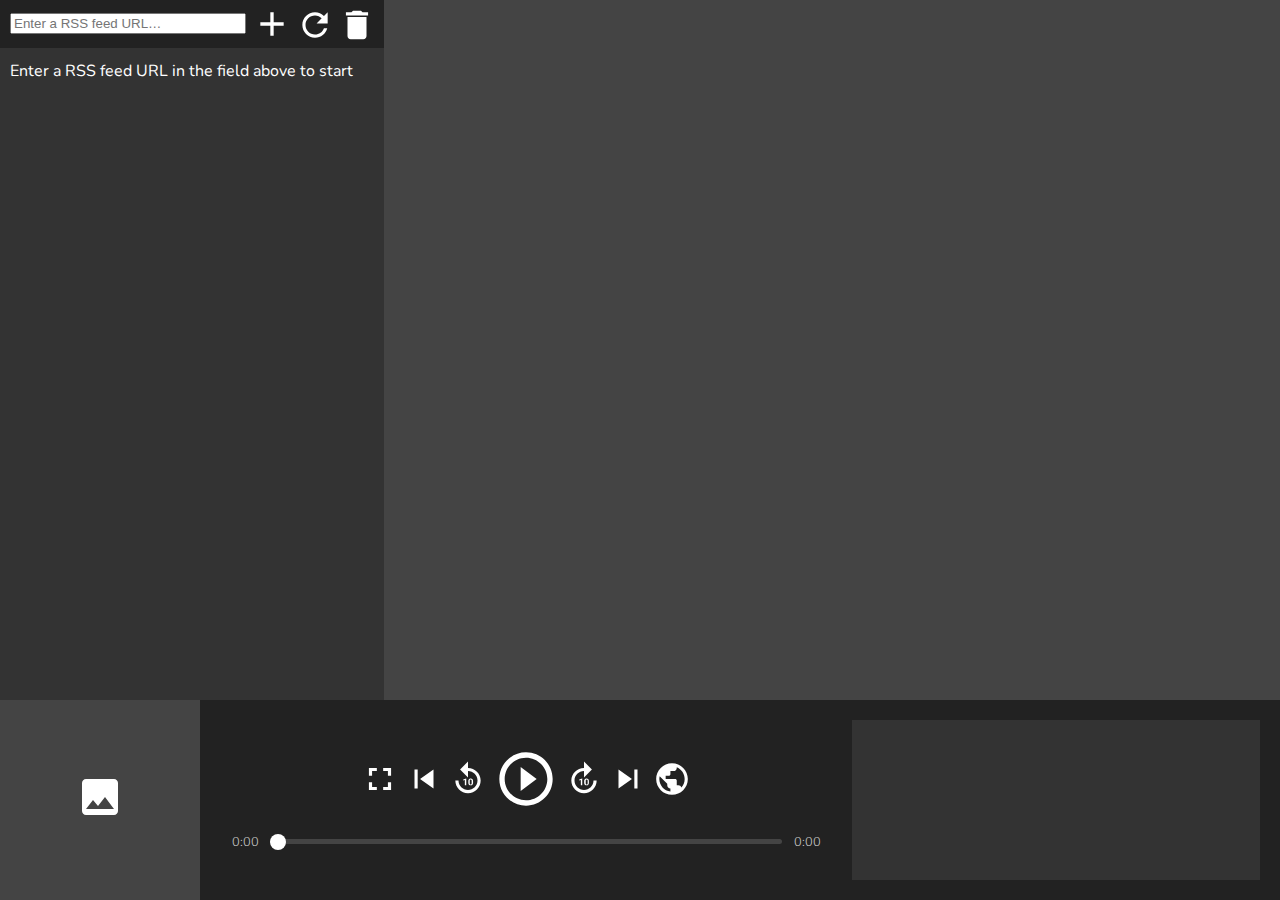
<file: Projet/index.html>
<!DOCTYPE HTML>
<html>
  <head>
    <title>
      LecteurRSS
    </title>
    <meta charset="utf-8" />
    <link rel="icon" href="assets/ic_rss_feed_black_48dp_2x.png" />
    <link rel="stylesheet" href="style.css" />
    <link href="https://fonts.googleapis.com/css?family=Nunito:300,400,700&amp;subset=latin-ext" rel="stylesheet" />
    <script src="script.js"></script>
  </head>
  <body class="channel-select-mode">
    <div id="separator">
      <div id="left-panel">
        <div id="fullscreen-wrapper">
        </div>
        <div id="channel-select-wrapper">
          <div id="channel-controls">
            <div id="add-channel-field-wrapper">
              <input id="add-channel-field" type="text" placeholder="Enter a RSS feed URL…" />
            </div>
            <div id="channel-controls-floating">
              <a id="add-button-wrapper">
                <img id="add-button-icon" src="assets/ic_add_white_48px.svg" alt="Add feed" />
              </a>
              <a id="refresh-button-wrapper">
                <img id="refresh-button-icon" src="assets/ic_refresh_white_48px.svg" alt="Refresh feeds" />
              </a>
              <a id="delete-all-button-wrapper">
                <img id="delete-all-button-icon" src="assets/ic_delete_white_48px.svg" alt="Delete all feeds" />
              </a>
            </div>
          </div>
          <div id="channel-select">
            <div id="tip">
              Enter a RSS feed URL in the field above to start
            </div>
          </div>
        </div>
      </div>
      <div id="right-panel">
        <div id="podcast-select">
        </div>
      </div>
    </div>
    <div id="player-panel">
      <div id="visual-wrapper">
        <div id="visual-center">
          <img id="visual" src="assets/ic_image_white_48px.svg" alt="Feed image" />
        </div>
      </div>
      <div id="player-container">
        <div id="player-wrapper">
          <div id="player-controls-wrapper">
            <div id="player-buttons-wrapper">
              <a id="fullscreen-button-wrapper" class="player-button-wrapper">
                <img id="fullscreen-button-icon" src="assets/ic_fullscreen_white_48px.svg" class="player-button-icon" alt="Fullscreen" />
              </a>
              <a id="previous-button-wrapper" class="player-button-wrapper">
                <img id="previous-button-icon" src="assets/ic_skip_previous_white_48px.svg" class="player-button-icon" alt="Previous" />
              </a>
              <a id="replay10-button-wrapper" class="player-button-wrapper">
                <img id="replay10-button-icon" src="assets/ic_replay_10_white_48px.svg" class="player-button-icon" alt="Replay the laste 10 seconds" />
              </a>
              <a id="playpause-button-wrapper" class="player-button-wrapper">
                <img id="playpause-button-icon" src="assets/ic_play_circle_outline_white_48px.svg" class="player-button-icon" alt="Play or pause" />
              </a>
              <a id="forward10-button-wrapper" class="player-button-wrapper">
                <img id="forward10-button-icon" src="assets/ic_forward_10_white_48px.svg" class="player-button-icon" alt="Forward to 10 seconds later" />
              </a>
              <a id="next-button-wrapper" class="player-button-wrapper">
                <img id="next-button-icon" src="assets/ic_skip_next_white_48px.svg" class="player-button-icon" alt="Next" />
              </a>
              <a id="article-button-wrapper" class="player-button-wrapper" target="_blank">
                <img id="article-button-icon" src="assets/ic_public_white_48px.svg" class="player-button-icon" alt="Article" />
              </a>
            </div>
            <div id="player-slider-wrapper">
              <div id="current-time" class="time">
                0:00
              </div>
              <div id="progress-bar-wrapper">
                <input id="progress-bar" type="range" min="0" max="1" step="any" />
              </div>
              <div id="total-time" class="time">
                0:00
              </div>
            </div>
          </div>
          <div id="player-content-focus-wrapper">
            <div id="player-content-focus-title">
            </div>
            <div id="player-content-focus-description">
            </div>
          </div>
        </div>
      </div>
    </div>
  </body>
</html>
</file>
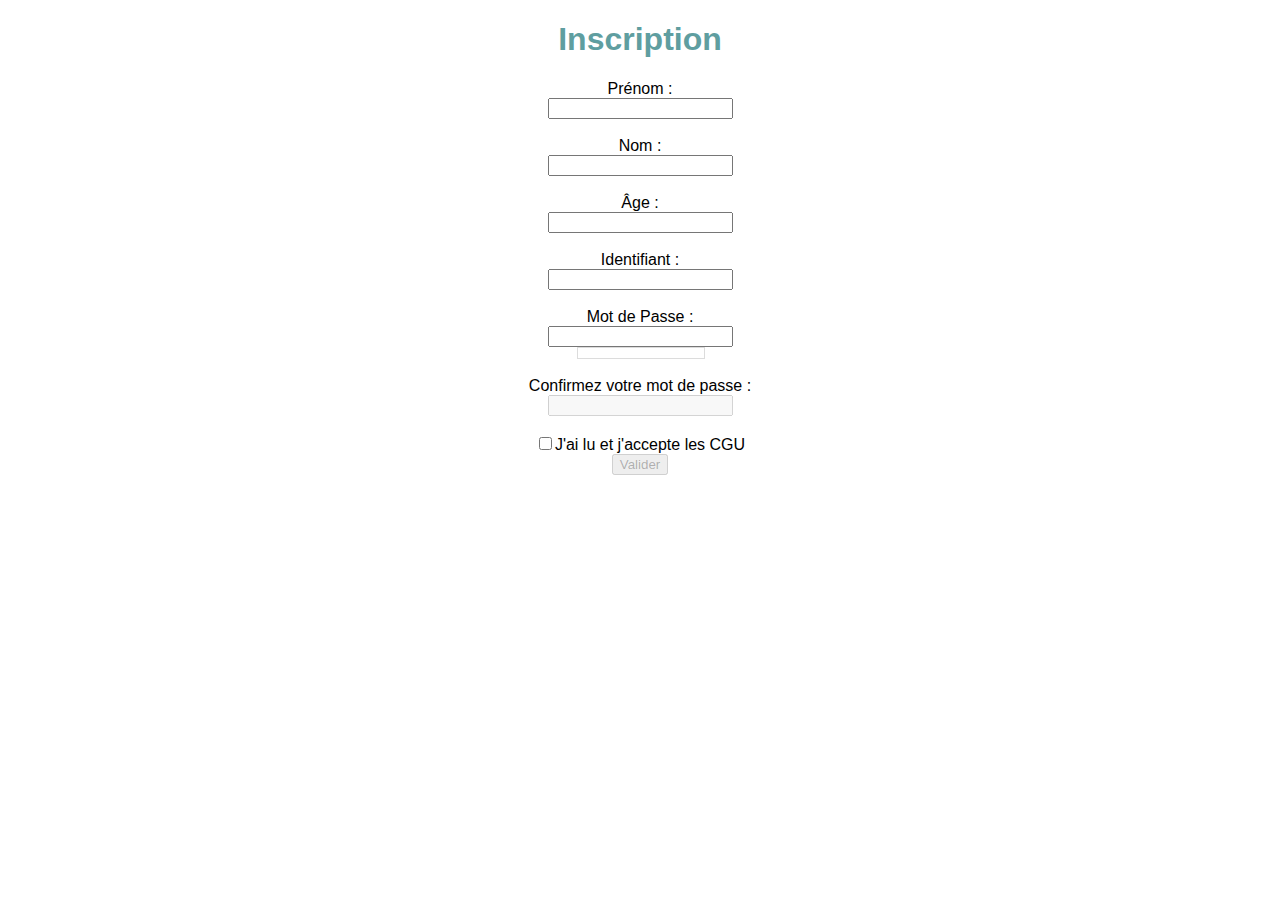
<file: form.html>
<!DOCTYPE html>
<html>
    <head>
        <meta charset="utf-8">
        <title>Formulaire</title>
        <link rel="stylesheet" href="form.css">
        
    </head>
    <body>
        <script src="form.js"></script>
        <h1>Inscription</h1>
        <form id="form">
            
            <label for="Prenom">Prénom :<br> 
                <input type="text" id = "Prenom" >
            </label>
            <br><br>
            
            <label for="Nom">Nom :<br> 
                <input type="text" id = "Nom">
            </label><br><br>
            
            <label for="Age" >Âge :<br> 
                <input type="number" id = "Age" >
            </label><br>
            <span id="messageAge" class="erreur"></span><br>
            
            <label for="Id">Identifiant :<br> 
                <input type="text" id = "Id">
            </label><br>
            <span id="messageId" class="erreur"></span><br>
            
            <label for="password">Mot de Passe :<br> 
                <input type="password" id = "password">
            </label><br>
            
            <div id="progressbar">
                <div id="progress" class="e0">
                </div>
            </div>
            
            <span id="messagemdp" class="erreur"></span><br>
            
            
            <label for="confirmpassword">Confirmez votre mot de passe :<br> 
                <input type="password" id = "confirmpassword">
            </label><br>
            <span id="messageConfirm" class="erreur"></span><br>
            
            <label for="CGU"><input type="checkbox" id = "CGU">J'ai lu et j'accepte les CGU </label><br>
            
            <input type="submit" id="Valider" value = "Valider">
            
        </form>
    </body>
</html>
</file>
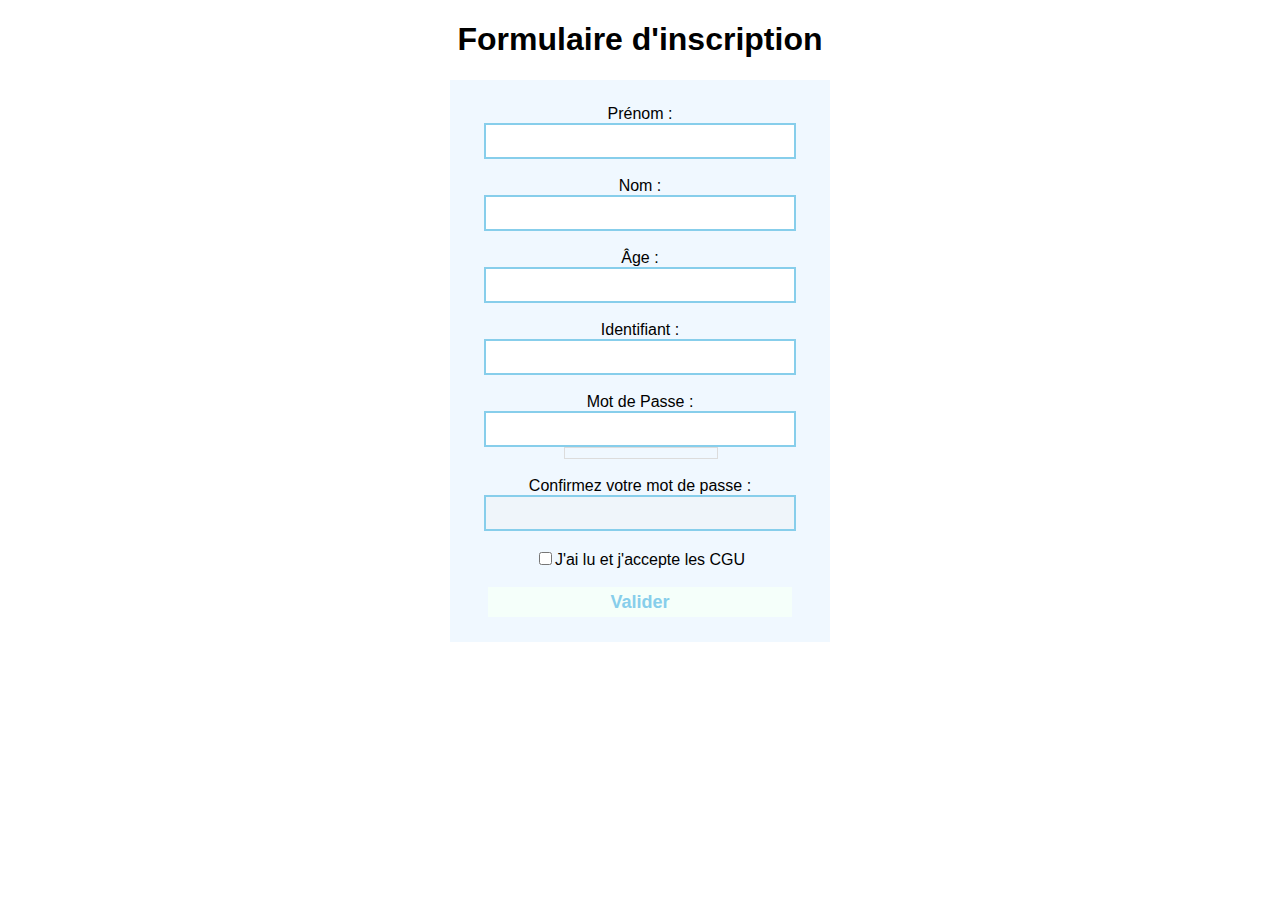
<file: TP1/form.html>
<!DOCTYPE html>
<html>
    <head>
        <meta charset="utf-8">
        <title>Formulaire</title>
        <link rel="stylesheet" href="form.css">
        
    </head>
    <body>
        <script src="form.js"></script>
        <h1>Formulaire d'inscription</h1>
        <form id="form">
            
            <label for="Prenom">Prénom :<br> 
                <input type="text" id = "Prenom" >
            </label>
            <br><br>
            
            <label for="Nom">Nom :<br> 
                <input type="text" id = "Nom">
            </label><br><br>
            
            <label for="Age" >Âge :<br> 
                <input type="number" id = "Age" >
            </label><br>
            <span id="messageAge" class="erreur"></span><br>
            
            <label for="Id">Identifiant :<br> 
                <input type="text" id = "Id">
            </label><br>
            <span id="messageId" class="erreur"></span><br>
            
            <label for="password">Mot de Passe :<br> 
                <input type="password" id = "password">
            </label><br>
            <div id="progressbar">
                <div id="progress" class="e0">
                </div>
            </div>
            <span id="messagemdp" class="erreur"></span><br>
            
            <label for="confirmpassword">Confirmez votre mot de passe :<br> 
                <input type="password" id = "confirmpassword">
            </label><br>
            <span id="messageConfirm" class="erreur"></span><br>
            
            <label for="CGU"><input type="checkbox" id = "CGU">J'ai lu et j'accepte les CGU </label><br><br>
            
            <input type="submit" id="Valider" value = "Valider">
            
        </form>
    </body>
</html>
</file>
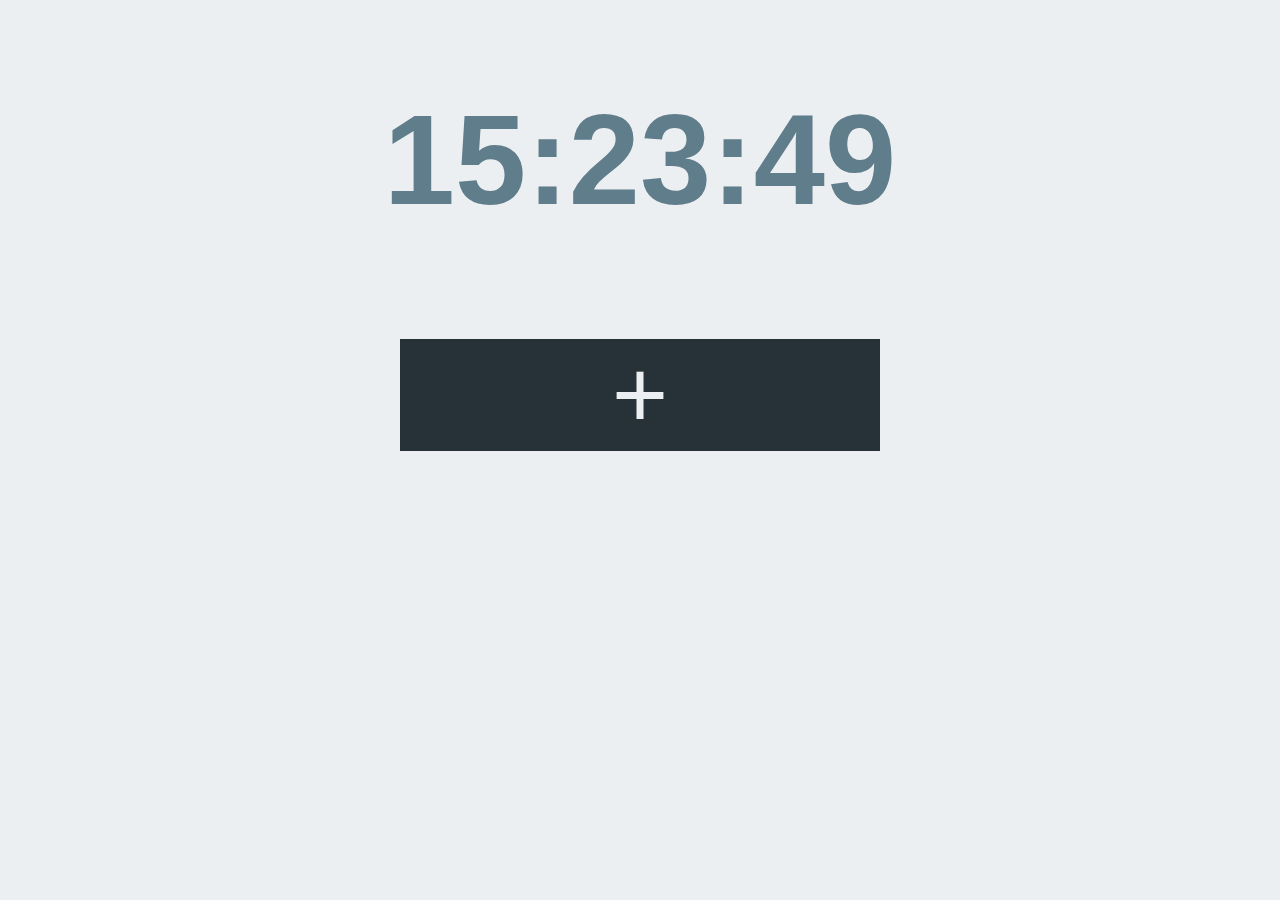
<file: TP2/horloge.html>
<!DOCTYPE html>
<html>
    <head>
        <meta charset="utf-8">
        <title>Mes alarmes</title>
        <link rel="stylesheet" href="horloge.css">
        
    </head>
    <body>
        <script src="horloge.js"></script>
        <header>
            <h1 id="date"></h1>
        </header>
        
        <div id="alert">
        </div>
        
        <div id="alarmes">
        </div>
        
        <audio id="caramelo" class="music"><source src="Musiques/Caramelo.mp3"></audio>
        <audio id="jingleA" class="music"><source src="Musiques/JingleA.mp3"></audio>
        <audio id="jingleC" class="music"><source src="Musiques/JingleC.mp3"></audio>
        <button id="addAlarm">+</button>
    </body>
</html>
</file>
<file: Projet/style.css>
/* --- GLOBAL --- */

body {
  margin: 0;
  height: 100%;
  min-height: 600px;
  min-width: 800px;
  font-family: 'Nunito', sans-serif;
  color: white;
}

/* --- AUDIO --- */

#audio-container {

}

audio {
  display: none;
}

/* --- SEPARATOR --- */

#separator {
  display: flex;
  height: 100vh;
}

/* --- LEFT PANEL --- */

#left-panel {
  background-color: #333;
  padding-bottom: 200px;
}

.channel-select-mode #left-panel {
  width: 30%;
}

.video-mode #left-panel {
  width: 70%;
}

/* --- VIDEO PLAY --- */

.channel-select-mode #fullscreen-wrapper {
  display: none;
}

#fullscreen-wrapper {
  height: 100%;
}

#fullscreen-wrapper #visual-wrapper {
  background-color: #111;
  width: 100%;
  height: 100%;
  position: relative;
}

#fullscreen-wrapper #visual-center {
  margin: 0;
  position: absolute;
  max-width: 100%;
  max-height: 100%;
  top: 0;
  left: 0;
  margin-right: 0;
  transform: none;
  width: 100%;
  height: 100%;
}

/* --- CHANNEL SELECTION --- */

.video-mode #channel-select-wrapper {
  display: none;
}

#tip {
  margin-left: 10px;
  margin-right: 10px;
}

#channel-select-wrapper {
  height: 100%;
  overflow: auto;

}

#channel-controls {
    background-color: #222;
    position: relative;
    height: 36px;
    margin-bottom: 12px;
    padding-top: 12px;
}

#add-channel-field-wrapper {
  padding-right: 146px;
  padding-left: 10px;
}

#add-channel-field {
  width: 100%
}

#channel-controls-floating {
    position: absolute;
    top: 4px;
    right: 8px;
}

#add-button-wrapper, #refresh-button-wrapper, #delete-all-button-wrapper {
  height: 40px;
  margin-top: 13px;
  cursor: pointer;
}

#add-button-icon {
  height: 40px;
  width: 40px;
}

#refresh-button-icon, #delete-all-button-icon {
  height: 38px;
  width: 38px;
}

.channel-container {
  text-align: justify;
  border-style: solid;
  border-width: 0 0 1px 0;
  border-color: rgba(0, 0, 0, 0.3);
}

.channel-title-wrapper {
  cursor: pointer;
  position: relative;
  padding-right: 14px;
}

.selected .channel-title-wrapper, .channel-title-wrapper:hover {
  background-color: #222;
}

.channel-title {
  font-weight: 700;
  font-size: 1.4em;
  text-align: left;
  display: block;
  padding-left: 20px;
  padding-right: 20px;
}

.channel-close-wrapper {
  position: absolute;
  right: 1px;
  top: 1px;
}

.channel-close-icon {
  height: 28px;
  width: 28px;
}

.channel-content {
  display: none;
  min-height: 48px;
}

.selected .channel-content {
  display: block;
}

.channel-description {
  padding-left: 10px;
  padding-right: 10px;
  padding-bottom: 8px;
}

.channel-link {
  float: right;
  margin-top: 3px;
  padding-left: 10px;
  padding-right: 10px;
  height: 40px;
}

.channel-link-icon {
  height: 40px;
  width: 40px;
}

/* --- RIGHT PANEL --- */

#right-panel {
  background-color: #444;
  padding-bottom: 210px;
}

.channel-select-mode #right-panel {
  width: 70%
}

.video-mode #right-panel {
  width: 30%;
}

/* --- PODCAST SELECTION --- */

#podcast-select {
  height: 100%;
  padding-top: 10px;
  overflow: auto;
}

.podcast-container {
  padding-top: 2px;
  padding-bottom: 2px;
  overflow: hidden;
  text-overflow: ellipsis;
  border-style: solid;
  border-width: 0 0 1px 0;
  border-color: rgba(0, 0, 0, 0.3);
  cursor: pointer;
}

.selected.podcast-container, .podcast-container:hover {
  background-color: #333;
  border-color: #333;
}

.podcast-wrapper {
  padding-left: 10px;
  width: 100%;
}

.podcast-title {
  font-size: 1.2em;
}

.podcast-description {
  font-weight: 300;
  color: #ddd;
}

.podcast-title, .podcast-description {
  white-space: nowrap;
}

/* --- PLAYER --- */

#player-panel {
  background-color: #222;
  position: fixed;
  bottom: 0;
  width: 100%;
  height: 200px;
  z-index: 1;
}

#player-container {
  height: 160px;
  padding: 20px;
}

#player-wrapper {
  height: 100%;
  display: flex;
}

#player-controls-wrapper {
  min-width: 340px;
  width: 60%;
  margin-right: 20px;
  display: flex;
  flex-direction: column;
  justify-content: center;
  align-items: center;
}

#player-buttons-wrapper {
  display: flex;
  align-items: center;
  margin-bottom: 20px;
}

.player-button-wrapper {
  height: 38px;
  cursor: pointer;
}

#playpause-button-wrapper {
  height: 64px;
}

.player-button-icon {
  height: 38px;
  width: 44px;
}

#playpause-button-icon {
  height: 64px;
  width: 72px;
}

#player-slider-wrapper {
  display: flex;
  flex-direction: row;
  align-items: center;
  width: 100%;
}

#progress-bar-wrapper {
  width: 100%;
}

#progress-bar {
  position: relative;
  right: 13px;
  top: 2px;
  -webkit-appearance: none;
  border: 1px solid #222;
  background-color: #222;
  width: 100%;
}

#progress-bar::-webkit-slider-runnable-track {
  width: 100%;
  height: 5px;
  background: #444;
  border: none;
  border-radius: 3px;
  position: relative;
  left: 10px;
  bottom: 4px;
}

#progress-bar::-webkit-slider-thumb {
  -webkit-appearance: none;
  border: none;
  height: 16px;
  width: 16px;
  border-radius: 50%;
  background: #fff;
  margin-top: -4px;
  position: relative;
  bottom: 1px;
}

#progress-bar:focus {
  outline: none;
}

#progress-bar::-moz-range-track {
  width: 100%;
  height: 5px;
  background: #444;
  border: none;
  border-radius: 3px;
}

#progress-bar::-moz-range-thumb {
  border: none;
  height: 16px;
  width: 16px;
  border-radius: 50%;
  background: #fff;
}

#progress-bar:-moz-focusring {
  outline: 1px solid #282828;
  outline-offset: -1px;
}

#progress-bar::-ms-track {
  width: 100%;
  height: 5px;
  background: transparent;
  border-color: transparent;
  border-width: 6px 0;
  color: transparent;
}

#progress-bar::-ms-fill-lower {
  background: #444;
  border-radius: 10px;
}

#progress-bar::-ms-fill-upper {
  background: #444;
  border-radius: 10px;
}

#progress-bar::-ms-thumb {
  border: none;
  height: 16px;
  width: 16px;
  border-radius: 50%;
  background: #fff;
}


.time {
  min-width: 50px;
  text-align: center;
  font-size: 0.8em;
  font-weight: 300;
  color: #ccc;
}

#player-content-focus-wrapper {
  min-width: 200px;
  width: 40%;
  background-color: #333;
  overflow-x: hidden;
  overflow-y: scroll;
}

#player-content-focus-title {
  text-align: center;
  margin: 10px;
  font-size: 1.2em;
}

#player-content-focus-description {
  text-align: justify;
  margin: 10px;
  font-weight: 300;
  color: #eee;
}

.channel-select-mode #player-container {
  padding-left: 220px;
}

/* --- PLAYER IMAGE --- */

#visual-wrapper {
  background-color: #444;
  position: fixed;
  height: 200px;
  width: 200px;
}

#visual-center {
  margin: 0;
  position: absolute;
  max-width: 200px;
  max-height: 200px;
  top: 50%;
  left: 50%;
  margin-right: -50%;
  transform: translate(-50%, -50%);
}

#visual {
  height: 100%;
  width: 100%;
  object-fit: contain;
}
</file>
<file: form.css>
.false {
    background-color: lightcoral;
}

.true {
    background-color: aquamarine;
}

.erreur {
    color: red;
}

body {
    font-family: sans-serif;
    text-align: center;
}

h1 {
    color: cadetblue;
    font-family: sans-serif;
}

#progressbar {
    height: 10px;
    width: 10%;
    margin-left: 45%;
    border-style: solid;
    border-width: 1px;
    border-color: gainsboro;
    
}

.e0 {
    height: 100%;
    width: 0%;
    background-color: red;
}

.e20 {
    height: 100%;
    width: 20%;
    background-color: red;
}

.e40 {
    height: 100%;
    width: 40%;
    background-color: orangered;
}

.e60 {
    height: 100%;
    width: 60%;
    background-color: orange;
}

.e80 {
    height: 100%;
    width: 80%;
    background-color: yellow;
}

.e100 {
    height: 100%;
    width: 100%;
    background-color: limegreen;
}
</file>
<file: TP1/form.css>
.false {
    border-color: lightcoral;
}

.true {
    border-color: aquamarine;
}

.erreur {
    color: lightcoral;
}

body {
    font-family: sans-serif;
    text-align: center;
}

form {
    background-color: aliceblue;
    padding-top: 2%;
    padding-bottom: 2%;
    width: 30%;
    margin-left: 35%;
}

h1 {
    color: black;
    font-family: sans-serif;
    
}

input {
    text-align: center;
    border: 2px solid ;
    border-color: skyblue;
    width: 80%;
    height: 30px;
    font-size: large;
}

#progressbar {
    height: 10px;
    width: 40%;
    margin-left: 30%;
    border-style: solid;
    border-width: 1px;
    border-color: gainsboro;
    
}

#Valider {
    border-style: none;
    width: 80%;
    height: 30px;
    background-color: skyblue;
    color: mintcream;
    font-weight: bold;
}

#Valider:disabled {
    background-color: mintcream;
    color: skyblue;
}

#CGU {
    width: auto;
    height: auto;
}

.e0 {
    height: 100%;
    width: 0%;
    background-color: red;
}

.e20 {
    height: 100%;
    width: 20%;
    background-color: red;
}

.e40 {
    height: 100%;
    width: 40%;
    background-color: orangered;
}

.e60 {
    height: 100%;
    width: 60%;
    background-color: orange;
}

.e80 {
    height: 100%;
    width: 80%;
    background-color: yellow;
}

.e100 {
    height: 100%;
    width: 100%;
    background-color: limegreen;
}
</file>
<file: TP2/horloge.css>
body {
    text-align: center;
    background-color: #eceff1;
}

#date {
    font-family: sans-serif;
    color: #607D8B;
}

h1 {
    font-size: 800%;
}

.alarm {
    margin: 1em;
    border-top: solid #B0BEC5;
}

#addAlarm {
    width: 5em;
    border-style: none;
    background-color: #263238;
    color: #ECEFF1;
    font-size: 600%;
    margin: 20px;
    cursor: pointer;
}

button {
    border-style: none;
    margin: 10px;
    font-size: 2em;
    width: 2em;
    background-color: #263238;
    color: #ECEFF1;
}

.alert {
    color: #ECEFF1;
    background-color: #263238;
    width: 20%;
    margin-left: 40%;
    font-family: sans-serif;
    text-align: center;
    font-size: 2em;
    padding-top: 10px;
    font-weight: bold;
    
}

.bouton {
    border-style: none;
    font-size: 1em;
    background-color: #ECEFF1;
    color:#263238;
    width: 60%;
}

.txt {
    font-size: 2em;
    margin: 10px;
    border-style: none;
    border-bottom-style: solid;
    border-bottom-color: #607D8B;
    color: #607D8B;
    text-align: center;
    background-color: #eceff1;
}

.time {
    font-size: 2em;
    margin: 10px;
    border-style: none;
    color: #607D8B;
    background-color: #eceff1;
}

select {
    font-size: 2em;
    border-style: none;
    color: #607D8B;
    background-color: #eceff1;
}

.checkbox {
    width: 2em;
    height: 2em;
}
</file>
